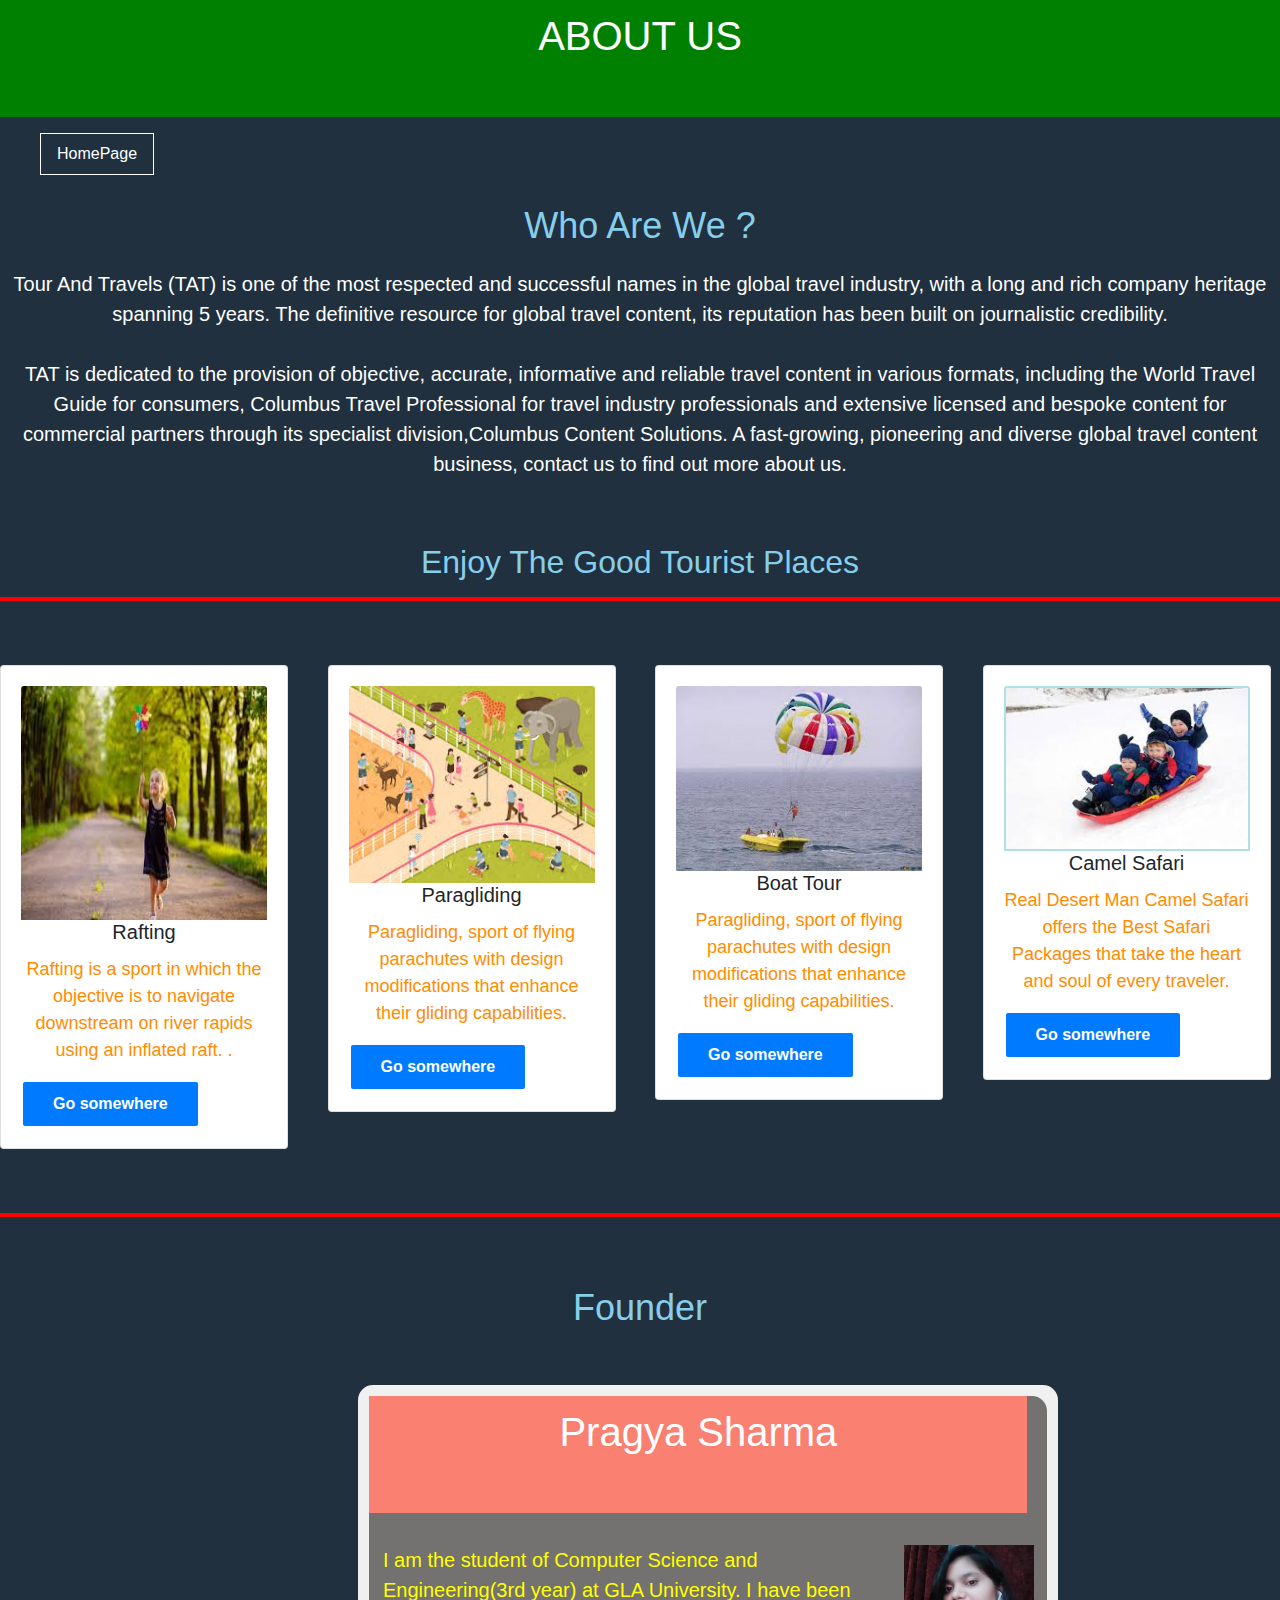
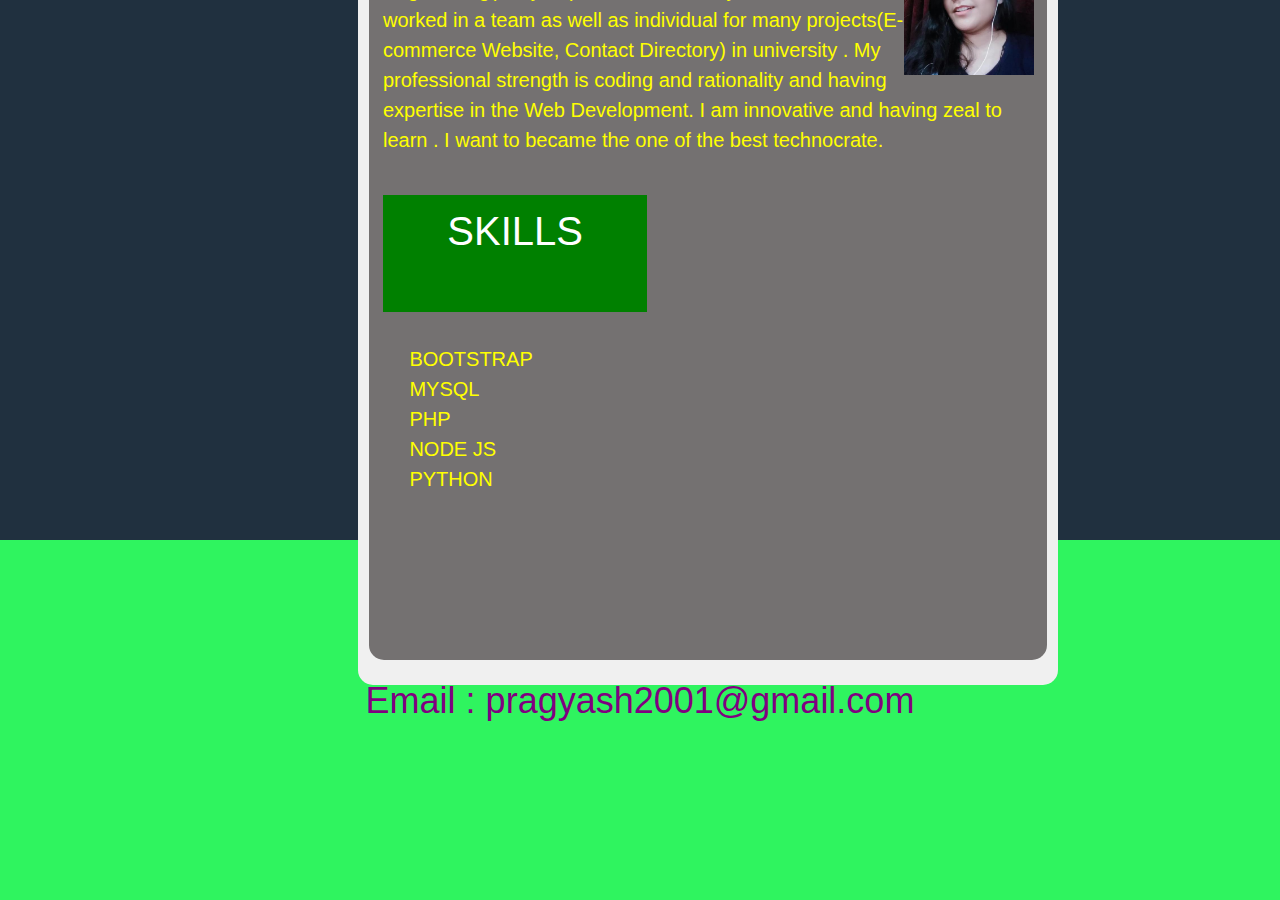
<file: About.html>
<!DOCTYPE html>
<html lang="en">

<head>
  <meta charset="UTF-8">
  <meta name="viewport" content="width=device-width, initial-scale=1.0">
  <link rel="stylesheet" href="https://stackpath.bootstrapcdn.com/bootstrap/4.5.2/css/bootstrap.min.css"
    integrity="sha384-JcKb8q3iqJ61gNV9KGb8thSsNjpSL0n8PARn9HuZOnIxN0hoP+VmmDGMN5t9UJ0Z" crossorigin="anonymous">
  <title>About Page</title>
  <link href="tourstyle.css" rel="stylesheet" type="text/css">
  
</head>
<style>
  h1 {
    text-align: center;
    background-color: green;
    height: 13vh;
    padding: 12px 12px;
    color: white;
  }

  p {
    text-align: center;
    color: skyblue;
    font-size: 36px;
  }

  hr.hrstyle {
    border: 2px solid red;
  }


  #foursquare {
    background: #F0F0F0;
    width: auto;
    height: auto;
    margin: 10px auto;
    padding: 1px;
    margin-left: 300px;
    display: block;
    position: absolute;
    border-radius: 15px;

  }

  #topleft {
    background: #747171;
    width: 390px;
    height: 410px;
    margin: 9px;
    display: block;
    float: left;
    border-radius: 15px;
  }

  #topright {
    background: #747171;
    width: 390px;
    height: 410px;
    margin: 10px;
    display: block;
    float: left;
    border-radius: 15px;
  }

  #bottomleft {
    background: #747171;
    width: 390px;
    height: 410px;
    margin: 9px;
    display: block;
    float: left;
    clear: left;
    border-radius: 15px;
  }

  #bottomright {
    background: #747171;
    width: 390px;
    height: 410px;
    margin: 10px;
    display: block;
    float: left;
    border-radius: 15px;
  }
</style>
</style>

<body style="background-color: #20303f;">
  
  <nav>
     <h1>ABOUT US</h1>
     
     <span class="navbar-text">
      <ul>
        <li class="nav-item">
          <a class="nav-link" href="TourHome.html" style="color: #fff; border: 1px solid white; ">HomePage</a>
        </li>
        </ul>
        </span>
    
  </nav>

  <p>Who Are We ?</p>
  <p style="color: #fff; font-size: 20px;">
    Tour And Travels (TAT) is one of the most respected and successful names in the global travel 
    industry, with a long and rich company heritage spanning 5 years.

The definitive resource for global travel content, its reputation has been built on journalistic credibility.
<br />
<br />
TAT is dedicated to the provision of objective, accurate, informative and reliable travel content in various 
formats, including the World Travel Guide for consumers, Columbus Travel Professional for 
travel industry professionals and extensive licensed and bespoke content for commercial 
partners through its specialist division,Columbus Content Solutions.


A fast-growing, pioneering and diverse global travel content business, contact us to find out more about us.
  </p>
 
  <br />
  <br />
  <h2 style="text-align: center; color: skyblue">Enjoy The Good Tourist Places</h2>
  <hr class="hrstyle">
  <br >
  <br>
  <div class="row">
    <div class="col-sm-3">
      <div class="card" style="width: 18rem;">
        <div class="card-body">
          <img src="balun.png" style="height: 26vh;" class="card-img-top">
          <h5 class="card-title" style="text-align: center;">Rafting</h5>
          <p class="card-text" style="font-size: 18px; color: darkorange;">Rafting is a  sport in which the objective is to navigate downstream on river rapids using an inflated raft.
            .</p>
          <a href="galaryPage.html" class="btn btn-primary">Go somewhere</a>
        </div>
      </div>
    </div>
    <div class="col-sm-3">
      <div class="card" style="width: 18rem;">
        <div class="card-body">
          <img src="zoo.png" class="card-img-top  responsive">
          <h5 class="card-title" style="text-align: center;">Paragliding</h5>
          <p class="card-text" style="font-size: 18px; color: darkorange;">Paragliding, sport of flying parachutes with design modifications that enhance their gliding capabilities.</p>
          <a href="galaryPage.html" class="btn btn-primary">Go somewhere</a>
        </div>
      </div>
    </div>
    <div class="col-sm-3">
      <div class="card" style="width: 18rem;">
        <div class="card-body">
          <img src="abtpic1.png" class="card-img-top responsive">
          <h5 class="card-title" style="text-align: center;">Boat Tour</h5>
          <p class="card-text" style="font-size: 18px; color: darkorange;">Paragliding, sport of flying parachutes with design modifications that enhance their gliding capabilities.</p>
          <a href="galaryPage.html" class="btn btn-primary">Go somewhere</a>
        </div>
      </div>
    </div>
    <div class="col-sm-3">
      <div class="card" style="width: 18rem;">
        <div class="card-body">
          <img src="abtchpic2.png " style="border: 2px solid powderblue" class="card-img-top responsive">
          <h5 class="card-title" style="text-align: center;">Camel Safari</h5>
          <p class="card-text" style="font-size: 18px; color: darkorange;">Real Desert Man Camel Safari offers the Best Safari Packages that take the heart and soul of every traveler.</p>
          <a href="galaryPage.html" class="btn btn-primary">Go somewhere</a>
        </div>
      </div>
    </div>
  </div>

  <br>
  <br />
  <hr class="hrstyle">
  <br>
  <br />
  <p>Founder</p>
  <br>



  <div id="foursquare" style="margin-left: 28%; height: 100vh; width: 700px;">
    <div id="bottomright" style="height: 96vh; width: 678px;">
      
    <h1 style="text-align:center; font-size:40px; margin-right:20px; color:white; background-color: salmon">Pragya Sharma</h1>
    <br />
    <img src="pragya.png" width="130px" height="130vh" class="right responsive" style="margin-right: 2%; float: right;">
 
    <p style="text-align: left; font-size: 20px; margin-left: 2%; color: yellow;" >
      I am the student of Computer Science and Engineering(3rd year)  at GLA University. I have  been  worked in a team  as well as individual for many projects(E-commerce Website, Contact Directory) in university . My professional strength is coding and rationality and having expertise in the Web Development. I am innovative and having zeal to learn . I want to became the one of the best technocrate.
        </p>
        <br>
        <h1 style="text-align:center; margin-left: 2%; font-size:40px; margin-right:400px; color:white; background-color: green">SKILLS</h1>
        <br>
        <ul>
          <li style="color: yellow; font-size: 20px">BOOTSTRAP</li><br>
          <li style="color: yellow; font-size: 20px">MYSQL</li><br>
          <li style="color: yellow; font-size: 20px">PHP</li><br>
          <li style="color: yellow; font-size: 20px">NODE JS</li><br>
          <li style="color: yellow; font-size: 20px">PYTHON</li><br>

        </ul>
         
    </div>
  </div>
  <br>
  <br>
<div>
  <footer style="background-color:#2ff45f; height: 40vh; width: 100%; margin-top: 56%;">
               <p  style="color: purple; padding:80px 80px; "><a href="#" style="color: purple;">Tour and Travel</a> : Pragya Sharma
              <br /> Email : pragyash2001@gmail.com</p>

  </footer>
  </div>

</body>
</html>
</file>
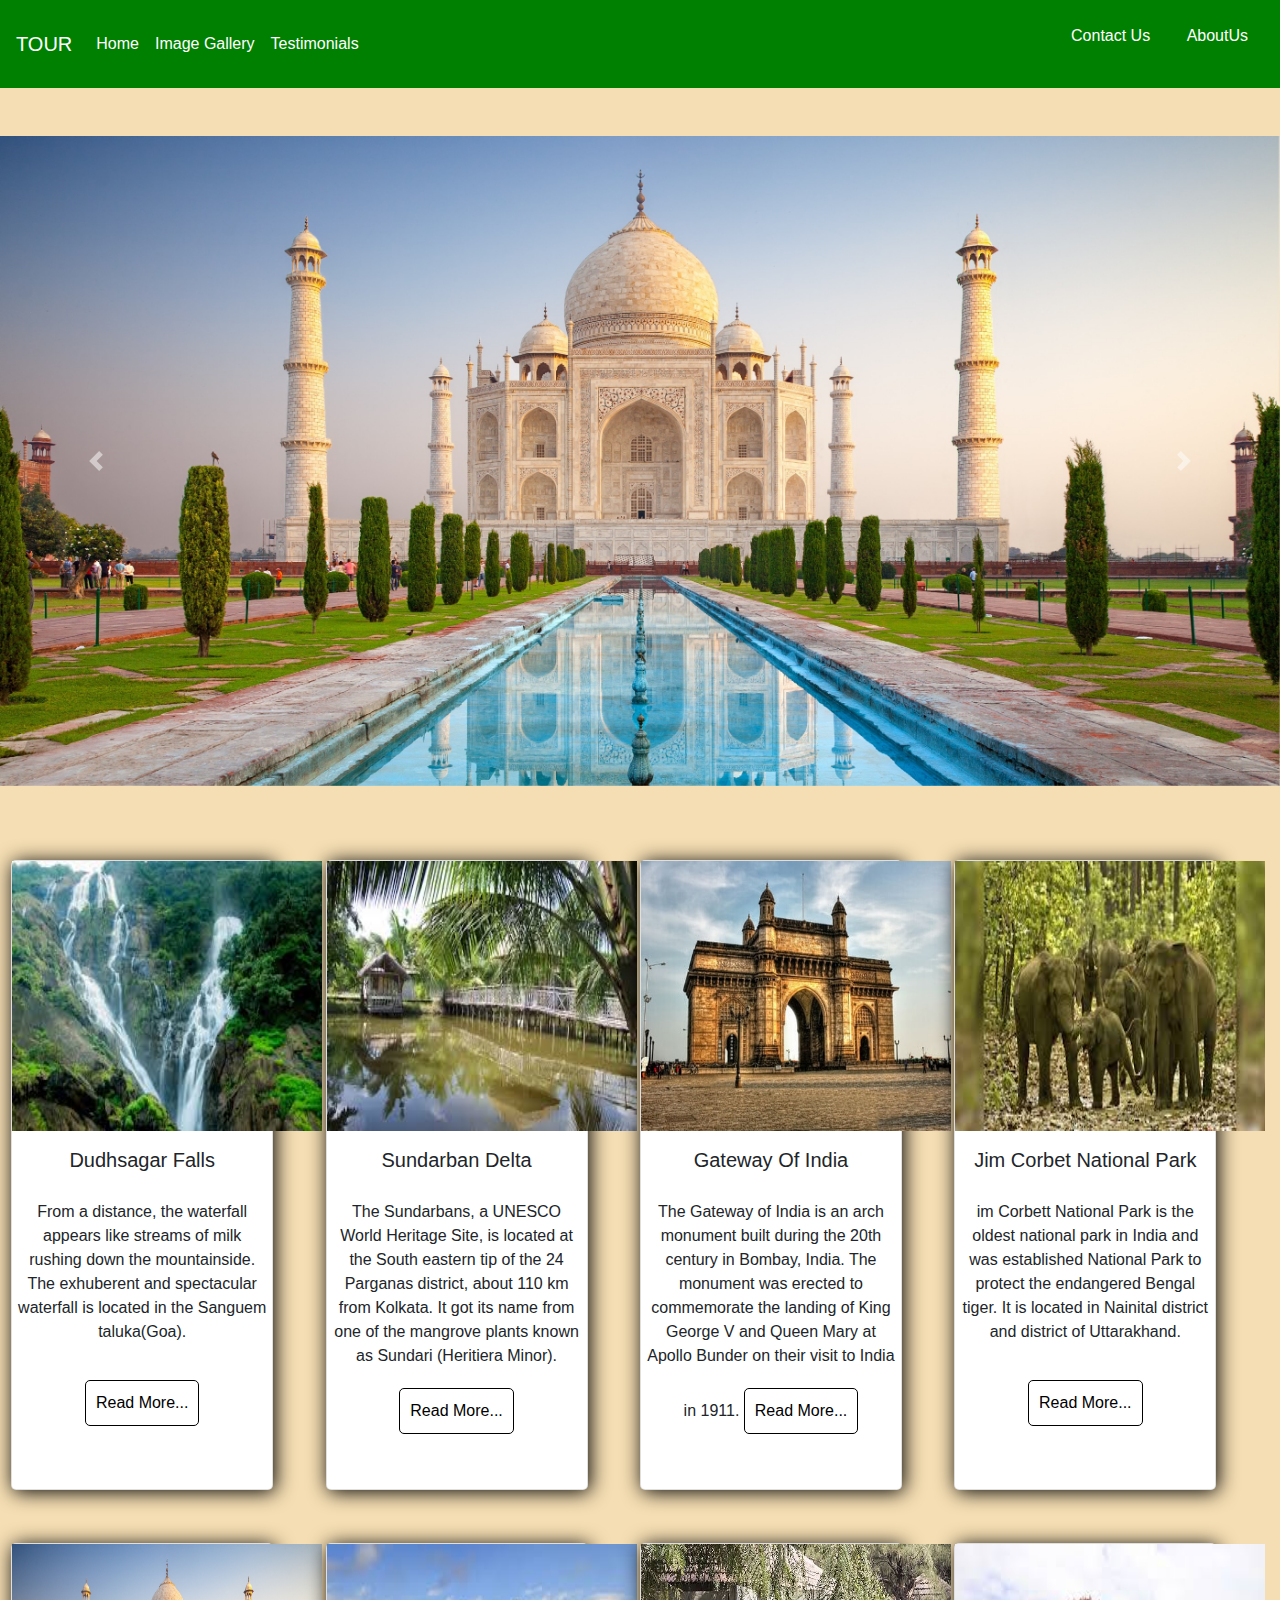
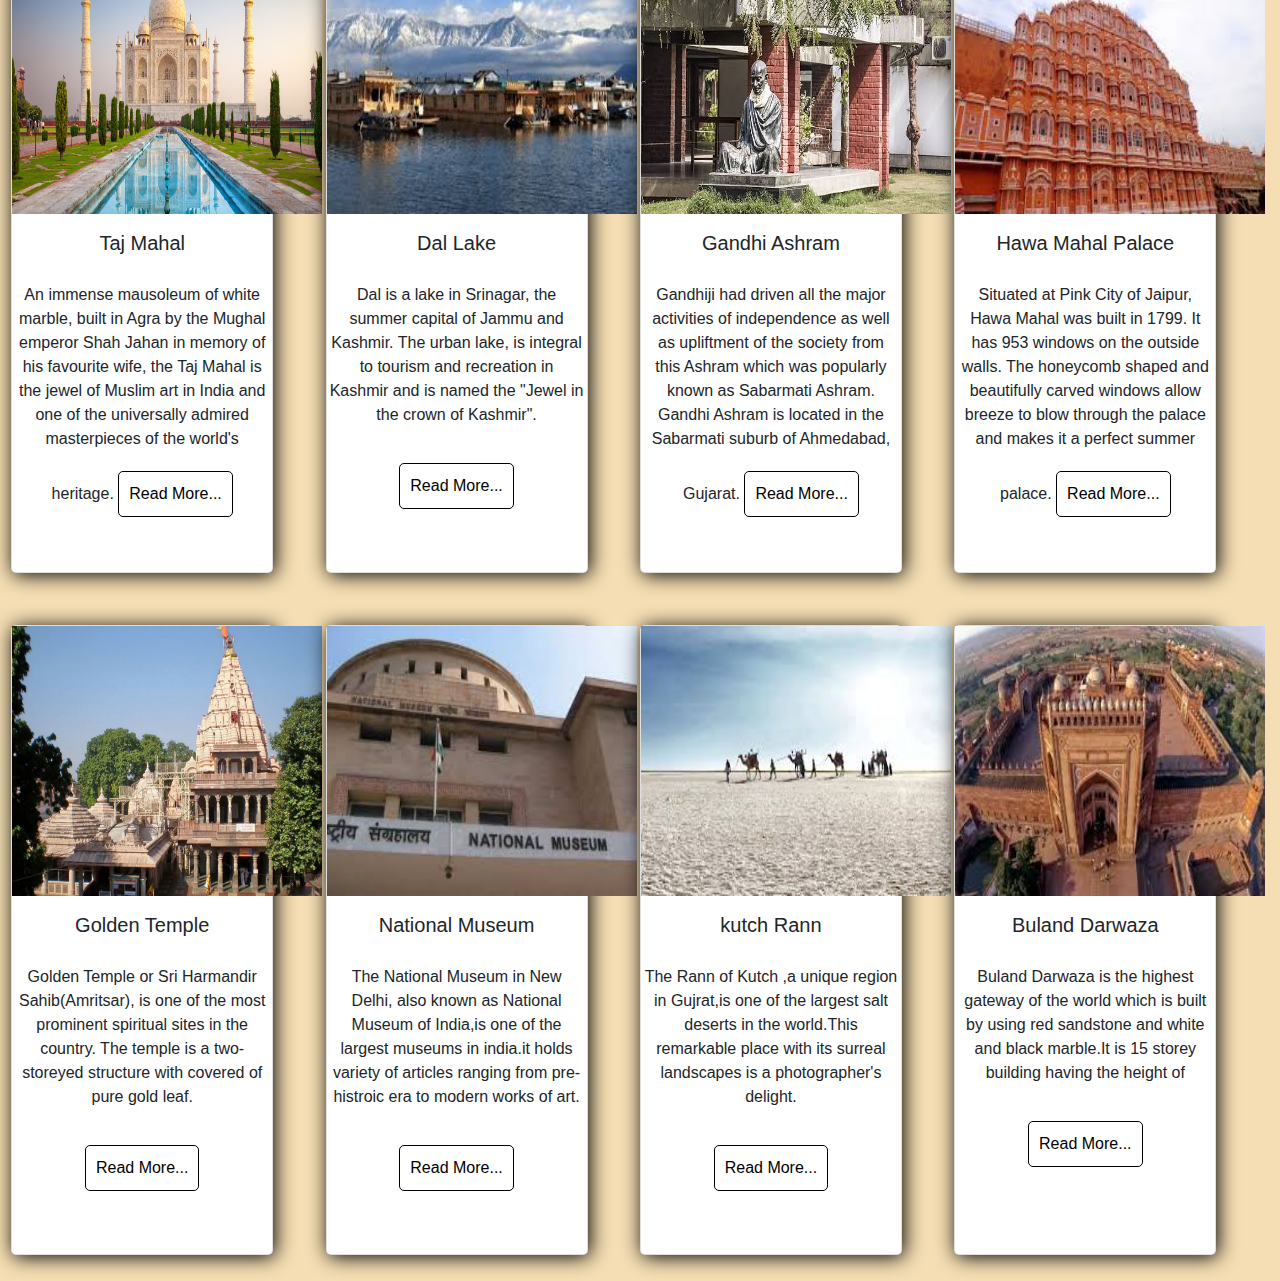
<file: galaryPage.html>
<!DOCTYPE html>
<html lang="en">

<head>
    <meta charset="UTF-8">
    <meta name="viewport" content="width=device-width, initial-scale=1.0">
    <title>Gallray Images</title>
    <link href="tourstyle.css" rel="stylesheet" type="text/css">
    <link rel="stylesheet" href="https://stackpath.bootstrapcdn.com/bootstrap/4.5.2/css/bootstrap.min.css"
        integrity="sha384-JcKb8q3iqJ61gNV9KGb8thSsNjpSL0n8PARn9HuZOnIxN0hoP+VmmDGMN5t9UJ0Z" crossorigin="anonymous">
</head>
<style>
    .main{

margin: 2%;
}

.card{
    width: 20%;
    display: inline-block;
    box-shadow: 2px 2px 20px black;
    border-radius: 5px; 
    margin: 2%;
    height: 70vh;
   }
/*
.image img{
 width: 100%;
 border-top-right-radius: 5px;
 border-top-left-radius: 5px;
 


}
*/
.title{

text-align: center;
padding: 10px;

}

h1{
 font-size: 20px;
}
.image {
        display: inline-block;
        text-align: center;
        width: 20%;
    
    }
.image img {
        display: block;
        width: 310px;
        height: 30vh;
        cursor: pointer;
        transform: scale(1);
        transition: 0.2s ease-in-out;
}

.image  img:hover {
        transform: scale(1.1);
    }

.des{
 padding: 3px;
 text-align: center;

 padding-top: 10px;
 border-bottom-right-radius: 5px;
 border-bottom-left-radius: 5px;
}

button{
margin-top :20px;
 margin-bottom: 10px;
 background-color: white;
 border: 1px solid black;
 border-radius: 5px;
 padding:10px;
}
button:hover{
 background-color: black;
 color: white;
 transition: .5s;
 cursor: pointer;
}

    /*
    .image {
        display: inline-block;
        text-align: center;
        width: 33%;
        float: left;
    }

    figure {
        overflow: hidden;
        margin: 0 10px;
    }

    p {
        padding: 0 10px;
    }

    .image img {
        display: block;
        width: 390px;
        height: 35vh;
        cursor: pointer;
    
    
    }

    .image #zoom-In img {
        transform: scale(1);
        transition: 0.3s ease-in-out;
    }

    .image #zoom-In :hover img {
        transform: scale(1.5);
    }
    */
</style>

<body style="background-color: wheat;">
    <nav class="navbar navbar-expand-lg navbar-light B">
        <a class="navbar-brand" href="index.html" style="color: #fff;">TOUR</a>
        <button class="navbar-toggler " type="button" data-toggle="collapse" data-target="#navbarText"
            aria-controls="navbarText" aria-expanded="false" aria-label="Toggle navigation">
            <span class="navbar-toggler-icon"></span>
        </button>
        <div class="collapse navbar-collapse" id="navbarText">
            <ul class="navbar-nav mr-auto">
                <li class="nav-item active ">
                    <a class="nav-link" href="TourHome.html" style="color: #fff; border: none;">Home <span
                            class="sr-only">(current)</span></a>
                </li>
                <li class="nav-item">
                    <a class="nav-link" href="galaryPage.html" style="color: #fff; border: none;">Image Gallery</a>
                </li>
                <li class="nav-item">
                    <a class="nav-link" href="Test.html" style="color: #fff; border: none;">Testimonials</a>
                </li>
            </ul>
            <span class="navbar-text">
                <ul>
                    <li class="nav-item">
                        <a class="nav-link" href="ContactUsPage.html" style="color: #fff; border: none;">Contact Us</a>
                    </li>
                    <li class="nav-item">
                        <a class="nav-link" href="About.html" style="color: #fff; border: none;">AboutUs</a>
                    </li>

                </ul>
            </span>
        </div>
    </nav>
    <br />
    <br />
    <div id="carouselExampleControls" class="carousel slide" data-ride="carousel">
        <div class="carousel-inner">
            <div class="carousel-item active">
                <img class="d-block w-100" src="india-taj.jpg" style="height: 650px; width: 100%;">
            </div>
            <div class="carousel-item">
                <img class="d-block w-100" src="homebg.jpg" style="height: 650px; width: 100%;">
            </div>
            <div class="carousel-item">
                <img class="d-block w-100" src="italy.jpg" style="height: 650px; width: 100%;">
            </div>
        </div>
        <a class="carousel-control-prev" href="#carouselExampleControls" role="button" data-slide="prev">
            <span class="carousel-control-prev-icon" aria-hidden="true"></span>
            <span class="sr-only">Previous</span>
        </a>
        <a class="carousel-control-next" href="#carouselExampleControls" role="button" data-slide="next">
            <span class="carousel-control-next-icon" aria-hidden="true"></span>
            <span class="sr-only">Next</span>
        </a>
    </div>
    <br>
    <br />
    <!--
    <div class="row">
        <div class="image">
            <div id="zoom-In">
                <figure>
                    <img src="india-taj.jpg" alt="" style="margin-left: 1%;"/>

                </figure>
                <h3>zoom in</h3>
                <p>sdfg erth gh fgh fdgh fsdgh fdgh dfsgh dfv sdfgdfgf f <br> fdgfh fhgfh fghfgh ghfgh dhgh fhg


                </p>
            </div>
        </div>
        <div class="image">
            <div id="zoom-In">
                <figure>
                    <img src="redfort.jpg" alt=""  />

                </firgure>
                <h3>redfort</h3>
                <p>sdfg erth gh fgh fdgh fsdgh fdgh dfsgh dfv sdfgdfgf f <br> fdgfh fhgfh fghfgh ghfgh dhgh fhg


                </p>
            </div>
        </div>
        <div class="image">
            <div id="zoom-In">
                <figure>
                    <img src="mnali.jpg" alt=""  />

                </figure>
                <h3>Mnali </h3>
                <p>sdfg erth gh fgh fdgh fsdgh fdgh dfsgh dfv sdfgdfgf f <br> fdgfh fhgfh fghfgh ghfgh dhgh fhg</p>
            </div>
        </div>
    </div>
     <br />
     <br>
     <div class="row">
        <div class="image">
            <div id="zoom-In">
                <figure>
                    <img src="Gandhi_ashram.jpg" alt="" style="margin-left: 1%;" />

                </figure>
                <h3>gandhi asram</h3>
                <p>sdfg erth gh fgh fdgh fsdgh fdgh dfsgh dfv sdfgdfgf f <br> fdgfh fhgfh fghfgh ghfgh dhgh fhg


                </p>
            </div>
        </div>
        <div class="image">
            <div id="zoom-In">
                <figure>
                    <img src="gateway.jpg" alt=""  />

                </figure>
                <h3>gateway</h3>
                <p>sdfg erth gh fgh fdgh fsdgh fdgh dfsgh dfv sdfgdfgf f <br> fdgfh fhgfh fghfgh ghfgh dhgh fhg


                </p>
            </div>
        </div>
        <div class="image">
            <div id="zoom-In">
                <figure>
                    <img src="Ujjain.jpg" alt=""/>

                </figure>
                <h3>ujain </h3>
                <p>sdfg erth gh fgh fdgh fsdgh fdgh dfsgh dfv sdfgdfgf f <br> fdgfh fhgfh fghfgh ghfgh dhgh fhg


                </p>
            </div>
        </div>
    </div>
    <br />
    <br />
    <div class="row">
        <div class="image">
            <div id="zoom-In">
                <figure>
                    <img src="hvamhal.jpg" alt="" style="margin-left: 1%;" />

                </figure>
                <h3>hvamahal</h3>
                <p>sdfg erth gh fgh fdgh fsdgh fdgh dfsgh dfv sdfgdfgf f <br> fdgfh fhgfh fghfgh ghfgh dhgh fhg


                </p>
            </div>
        </div>
        <div class="image">
            <div id="zoom-In">
                <figure>
                    <img src="dhljhel.jpg" alt=""  />

                </figure>
                <h3>dhljeel </h3>
                <p>sdfg erth gh fgh fdgh fsdgh fdgh dfsgh dfv sdfgdfgf f <br> fdgfh fhgfh fghfgh ghfgh dhgh fhg


                </p>
            </div>
        </div>
        <div class="image">
            <div id="zoom-In">
                <figure>
                    <img src="zimpark.jpg" alt="" />

                </figure>
                <h3>park</h3>
                <p>sdfg erth gh fgh fdgh fsdgh fdgh dfsgh dfv sdfgdfgf f <br> fdgfh fhgfh fghfgh ghfgh dhgh fhg


                </p>
            </div>
        </div>
    </div>
    <br />
    <br />
    <div class="row">
        <div class="image">
            <div id="zoom-In">
                <figure>
                    <img src="sunderban.jpg" alt="" style="margin-left: 1%;" />

                </figure>
                <h3>sunderban </h3>
                <p>sdfg erth gh fgh fdgh fsdgh fdgh dfsgh dfv sdfgdfgf f <br> fdgfh fhgfh fghfgh ghfgh dhgh fhg


                </p>
            </div>
        </div>
        <div class="image">
            <div id="zoom-In">
                <figure>
                    <img src="dudhsagar.jpg" alt="" />

                </figure>
                <h3>dudh sagar</h3>
                <p>sdfg erth gh fgh fdgh fsdgh fdgh dfsgh dfv sdfgdfgf f <br> fdgfh fhgfh fghfgh ghfgh dhgh fhg


                </p>
            </div>
        </div>
        <div class="image">
            <div id="zoom-In">
                <figure>
                    <img src="pnjab.jpg" alt="" />

                </figure>
                <h3>pnjav</h3>
                <p>sdfg erth gh fgh fdgh fsdgh fdgh dfsgh dfv sdfgdfgf f <br> fdgfh fhgfh fghfgh ghfgh dhgh fhg


                </p>
            </div>
        </div>
    </div>
-->
<div class="row">

  <div class="card">
      <div class="image">
       <img src="dudhsagar.jpg">
       </div>
    <div class="title">
     <h1>Dudhsagar Falls</h1>
    </div>
    <div class="des">
     <p>From a distance, the waterfall appears like streams of milk rushing down the mountainside. The exhuberent and spectacular waterfall is located in the Sanguem taluka(Goa).</p>
 <a href="https://www.thrillophilia.com/10-best-places-to-visit-in-goa">
     <button>Read More...</button>
     </a>
    </div>
    </div>
    
    <!--cards -->
    
  
  <div class="card">
    <div class="image" >
    
       <img src="sunderban.jpg">
    </div>
    <div class="title">
     <h1>Sundarban Delta</h1>
    </div>
    <div class="des">
     <p>The Sundarbans, a UNESCO World Heritage Site, is located at the South eastern tip of the 24 Parganas district, about 110 km from Kolkata. It got its name from one of the mangrove plants known as Sundari (Heritiera Minor).
    <a href="https://www.wbtourismgov.in/">
     <button>Read More...</button>
     </a>
    </p>
    </div>
    
    </div>

    <!--cards -->
    
    
    <div class="card">
    
    <div class="image">
       <img src="gateway.jpg">
    </div>
    <div class="title">
     <h1>
    Gateway Of India</h1>
    </div>
    <div class="des">
     <p>The Gateway of India is an arch monument built during the 20th century in Bombay, India. The monument was erected to commemorate the landing of King George V and Queen Mary at Apollo Bunder on their visit to India in 1911.
   <a href="https://www.tourmyindia.com/blog/hill-stations-in-india/">
     <button>Read More...</button>
     </a>
    </p>
    </div>
</div>
    <!--cards -->
    
    <div class="card">
    
    <div class="image">
       <img src="zimpark.jpg">
    </div>
    <div class="title">
     <h1>
    Jim Corbet National Park</h1>
    </div>
    <div class="des">
     <p>im Corbett National Park is the oldest national park in India and was established  National Park to protect the endangered Bengal tiger. It is located in Nainital district and district of Uttarakhand. </p>
    <a href="https://blog.thomascook.in/10-most-beautiful-places-to-visit-in-uttarakhand/">
     <button>Read More...</button>
    </a>
    </div>
    </div>
</div>
    <!--cards -->
    
 <div class="row">
    <div class="card">
    
    <div class="image">
       <img src="india-taj.jpg">
    </div>
    <div class="title">
     <h1>Taj Mahal</h1>
    </div>
    <div class="des">
     <p>An immense mausoleum of white marble, built in Agra by the Mughal emperor Shah Jahan in memory of his favourite wife, the Taj Mahal is the jewel of Muslim art in India and one of the universally admired masterpieces of the world's heritage. 
    
    <a href="http://www.uptourism.gov.in/">
    <button>Read More...</button>
    </a>
</p>
    </div>
    </div>
    <!--cards -->
    
    <div class="card">
    
    <div class="image">
       <img src="dal.png">
    </div>
    <div class="title">
     <h1>Dal Lake</h1>
    </div>
    <div class="des">
     <p>Dal is a lake in Srinagar, the summer capital of Jammu and Kashmir. The urban lake, is integral to tourism and recreation in Kashmir and is named the "Jewel in the crown of Kashmir".</p>
   <a href="http://www.jktourism.jk.gov.in/">
     <button>Read More...</button>
     </a>
    </div>
    </div>
    <!--cards -->  
    
    <div class="card">
    
    <div class="image">
       <img src="Gandhi_ashram.jpg">
    </div>
    <div class="title">
     <h1>
    Gandhi Ashram</h1>
    </div>
    <div class="des">
     <p>Gandhiji had driven all the major activities of independence as well as upliftment of the society from this Ashram which was popularly known as Sabarmati Ashram. Gandhi Ashram is located in the Sabarmati suburb of Ahmedabad, Gujarat. 
  <a href="https://www.gujarattourism.com/?gclid=EAIaIQobChMIt6iPk_HY6wIVEYJLBR1mWAJiEAAYASAAEgKegfD_BwE">
     <button>Read More...</button>
     </a>
    </p>
    </div>
    </div>
    <!--cards -->
    
    
    <div class="card">
    
    <div class="image">
       <img src="hvamhal.jpg">
    </div>
    <div class="title">
     <h1>Hawa Mahal Palace</h1>
    </div>
    <div class="des">
     <p>Situated at Pink City of Jaipur, Hawa Mahal was built in 1799. It has 953 windows on the outside walls. The honeycomb shaped and beautifully carved windows allow breeze to blow through the palace and makes it a perfect summer palace.
   <a href="https://www.tourmyindia.com/states/rajasthan/hawa-mahal-jaipur.html">
     <button>Read More...</button>
     </a>
    </p>
    </div>
    </div>
 </div>
    <!--cards -->
    
    
 <div class="row">
    <div class="card">
    
    <div class="image">
       <img src="Ujjain.jpg">
    </div>
    <div class="title">
     <h1>Golden Temple</h1>
    </div>
    <div class="des">
    
        <p>Golden Temple or Sri Harmandir Sahib(Amritsar), is one of the most prominent spiritual sites in the country. The temple is a two-storeyed structure with  covered of pure gold leaf.</p>
    
        <a href="https://www.tourmyindia.com/states/rajasthan/hawa-mahal-jaipur.html">
     <button>Read More...</button>
     </a>

    </div>
    </div>


     <!--cards -->
    
    
     <div class="card">
    
        <div class="image">
           <img src="national-musium.png">
        </div>
        <div class="title">
         <h1>National Museum</h1>
        </div>
        <div class="des">
        
            <p>The National Museum in New Delhi, also known as National Museum of India,is one of the largest museums in india.it holds variety of articles ranging from pre-histroic era to modern works of art.</p>
        
            <a href="https://www.holidify.com/country/india/places-to-visit.html">
         <button>Read More...</button>
         </a>
    
        </div>
        </div>
        

           <!--cards -->
    
    
     <div class="card">
    
        <div class="image">
           <img src="kutch-rann.png">
        </div>
        <div class="title">
         <h1>kutch Rann</h1>
        </div>
        <div class="des">
        
            <p>The Rann of Kutch ,a unique region in Gujrat,is one of the largest salt deserts in the world.This remarkable place with its surreal landscapes is a photographer's delight. </p>
        
            <a href="https://www.gujarattourism.com/">
         <button>Read More...</button>
         </a>
    
        </div>
        </div>
   
        
           <!--cards -->
    
    
     <div class="card">
    
        <div class="image">
           <img src="drwaja.png">
        </div>
        <div class="title">
         <h1>Buland Darwaza</h1>
        </div>
        <div class="des">
        
            <p>Buland Darwaza is the highest gateway of the world which is built by using red sandstone and white and black marble.It is 15 storey building having the height of </p>
        
            <a href="https://traveltriangle.com/blog/places-to-visit-in-agra/">
         <button>Read More...</button>
         </a>
    
        </div>
        </div>
        </div>     
    <script src="https://code.jquery.com/jquery-3.5.1.slim.min.js" integrity="sha384-DfXdz2htPH0lsSSs5nCTpuj/zy4C+OGpamoFVy38MVBnE+IbbVYUew+OrCXaRkfj" crossorigin="anonymous"></script>
<script src="https://cdn.jsdelivr.net/npm/popper.js@1.16.1/dist/umd/popper.min.js" integrity="sha384-9/reFTGAW83EW2RDu2S0VKaIzap3H66lZH81PoYlFhbGU+6BZp6G7niu735Sk7lN" crossorigin="anonymous"></script>
<script src="https://stackpath.bootstrapcdn.com/bootstrap/4.5.2/js/bootstrap.min.js" integrity="sha384-B4gt1jrGC7Jh4AgTPSdUtOBvfO8shuf57BaghqFfPlYxofvL8/KUEfYiJOMMV+rV" crossorigin="anonymous"></script>
</body>

</html>
</file>
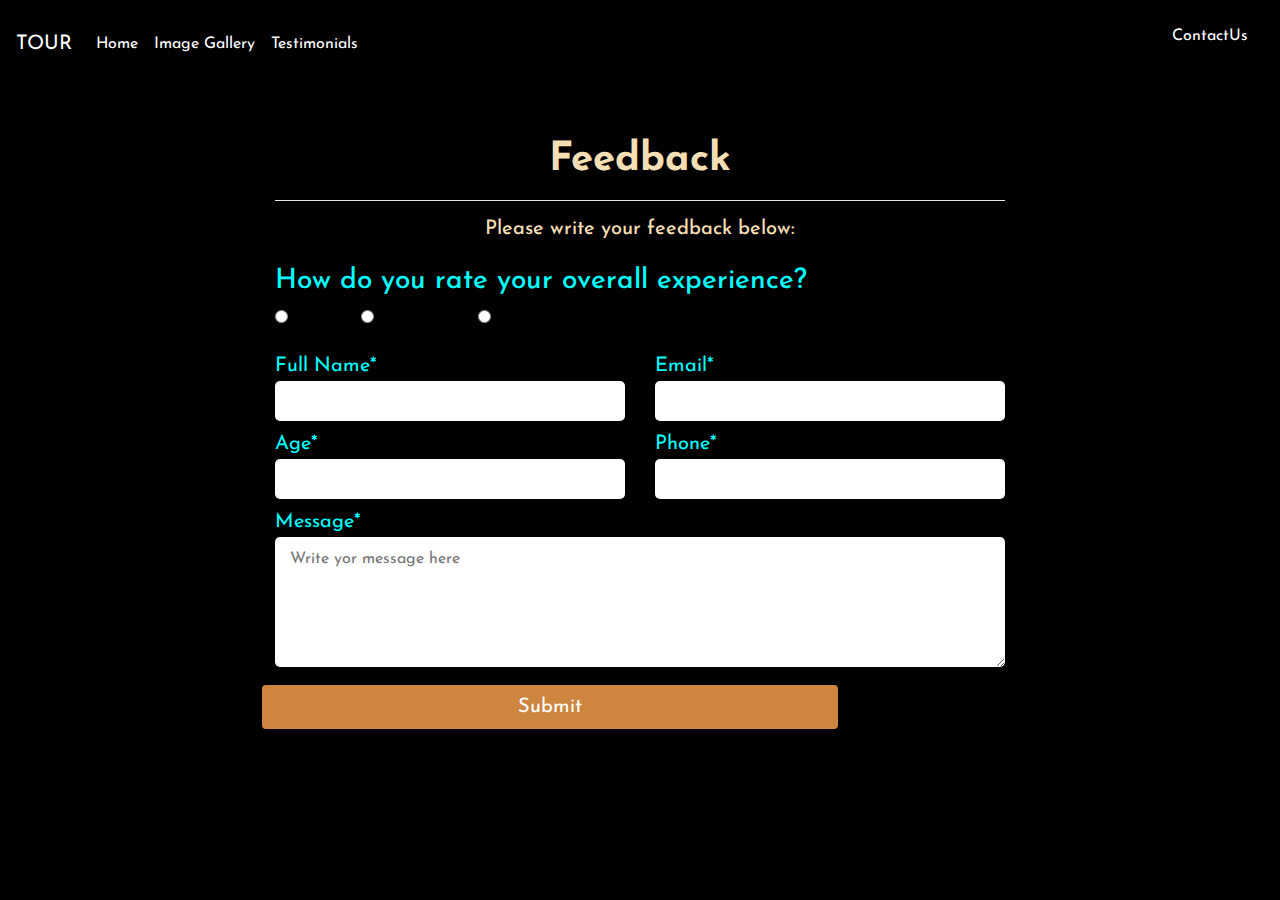
<file: Test.html>
<!DOCTYPE html>
<html lang="en">

<head>
 	<title>Feedback Form</title>
 	<meta charset="utf-8">
 	<meta name="viewport" content="width=device-width, initial-scale=1">
 	<link href="https://fonts.googleapis.com/css?family=Josefin+Sans&display=swap" rel="stylesheet">
	<link rel="stylesheet" href="https://stackpath.bootstrapcdn.com/bootstrap/4.4.1/css/bootstrap.min.css">		
	<script src="https://stackpath.bootstrapcdn.com/bootstrap/4.4.1/js/bootstrap.min.js"></script>
	
	<style type="text/css">
		body{
	background-color: black;
	font-family: 'josefin Sans', Sans-serif;
}
img{
	position: absolute;
	width: 100%;
	height: 100%;
}

.radio-inline{
	margin: 0px 40px 20px 0px;
	cursor: pointer;
}

label{
	color: #000;
}

#text{
	height: 40px;
	border-radius: 5px;
	padding-left: 10px;
	font-size: 14px;
	border: none;
	width: 100%;
	color: #000;
}

#message{
	outline: none;
	border: none;
	padding: 10px 0px 0px 15px;
	font-size: 16px;
	color:#000;
	border-radius: 5px;
	width: 100%
}


	</style>

</head>

<body>
	<nav class="navbar navbar-expand-lg navbar-light B">
		<a class="navbar-brand" href="index.html" style="color: #fff;">TOUR</a>
		<button class="navbar-toggler " type="button" data-toggle="collapse" data-target="#navbarText" aria-controls="navbarText" aria-expanded="false" aria-label="Toggle navigation">
		  <span class="navbar-toggler-icon"></span>
		</button>
		<div class="collapse navbar-collapse" id="navbarText">
		  <ul class="navbar-nav mr-auto">
			<li class="nav-item active ">
			  <a class="nav-link" href="TourHome.html" style="color: #fff; border: none;">Home <span class="sr-only">(current)</span></a>
			</li>
			<li class="nav-item">
			  <a class="nav-link" href="galaryPage.html" style="color: #fff; border: none;">Image Gallery</a>
			</li>
			<li class="nav-item">
			  <a class="nav-link" href="Test.html" style="color: #fff; border: none;">Testimonials</a>
			</li>
		  </ul>
		  <span class="navbar-text">
			<ul>
			  <li class="nav-item">
				<a class="nav-link" href="ContactUsPage.html" style="color: #fff; border: none;">ContactUs</a>
			  </li>
			  <!--
			  <li class="nav-item">
				<a class="nav-link" href="About.html" style="color: #fff; border: none;">AboutUs</a>
			  </li>
			-->
			
			</ul>
		  </span>
		</div>
	  </nav>
<div class="container">
	<div class="row">
		<div class="col-md-2"></div>
		<div class="col-md-8">
			
			<h1 class="text-center mt-5 font-weight-bold" style="color: wheat;">Feedback</h1>
			<hr class="bg-white">
			<h6 class="text-center" style="color: wheat; font-size: 20px;">Please write your feedback below:</h6>
			<h3 class="mt-4" style="color: aqua">How do you rate your overall experience?</h3>

			<form>
				<label class="radio-inline"><input type="radio" name="experience" value="bad">Bad</label>
				<label class="radio-inline"><input type="radio" name="experience" value="bad">Average</label>
				<label class="radio-inline"><input type="radio" name="experience" value="bad">Good</label>

			</div>
			</div>					

			<div class="row">
				<div class="col-md-2"></div>
				<label class="col-md-4" style="color: aqua; font-size: 20px;">Full Name*<br>
					<input type="text" id="text" required="" placeholder=""></label>

					<label class="col-md-4" style="color: aqua; font-size: 20px;">Email*<br>
					<input type="text" id="text" required="" placeholder=""></label>
			</div>

			<div class="row">
				<div class="col-md-2"></div>
				<label class="col-md-4" style="color: aqua; font-size: 20px;">Age*<br>
                    
    
					<input type="number" id="text" required="" placeholder=""></label>

					<label class="col-md-4" style="color: aqua; font-size: 20px;">Phone*<br>
					<input type="number" id="text" required="" placeholder=""></label>
			</div>

			<div class="row">
				<div class="col-md-2"></div>
				<label class="col-md-8" style="color: aqua; font-size: 20px;">Message*<br>
					<textarea id="message" required="" placeholder="Write yor message here" cols="48" rows="5"></textarea></label>
			</div>

						<div class="row">
				<div class="col-md-2"></div>
				<button class="btn" style="width: 45%; position: absolute; background-color: peru; color: white; font-size: 20px; margin-left: 15%;">Submit</button>
			</div>
			</form>
</div>

</body>
</html>
</file>
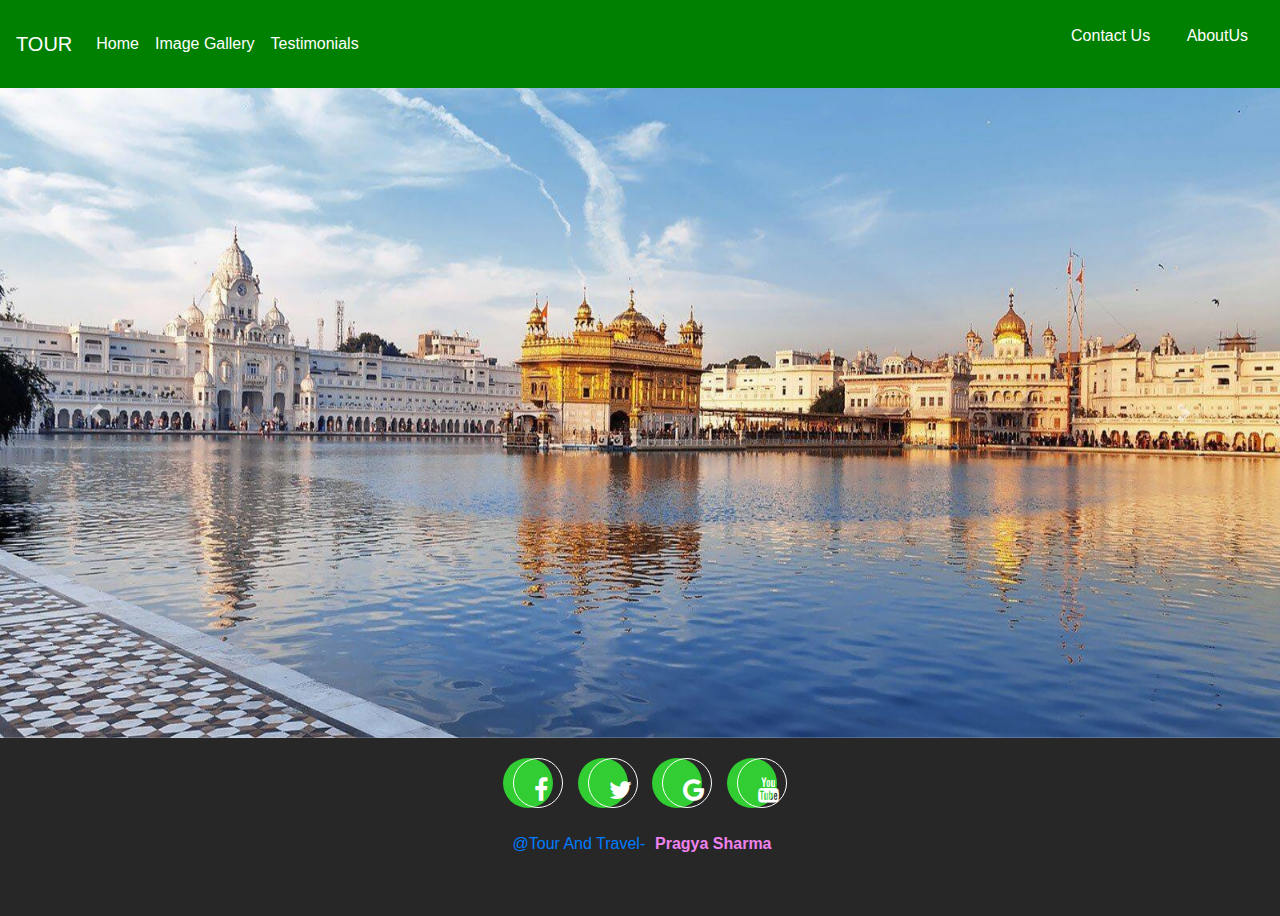
<file: TourHome.html>
<!DOCTYPE html PUBLIC "-//W3C//DTD XHTML 1.O Transitional//EN" "http://www.w3.org/TR/xhtml1/DTD/xhtml1-transitional.dtd">
<html lang="en">
<head>
    <meta charset="UTF-8">
    <meta name="viewport" content="width=device-width, initial-scale=1.0">
    <title>Document</title>
    <link href="tourstyle.css" rel="stylesheet" type="text/css">
    <link rel="stylesheet" href="https://stackpath.bootstrapcdn.com/bootstrap/4.5.2/css/bootstrap.min.css" integrity="sha384-JcKb8q3iqJ61gNV9KGb8thSsNjpSL0n8PARn9HuZOnIxN0hoP+VmmDGMN5t9UJ0Z" crossorigin="anonymous">
    <link rel="stylesheet" href="https://cdnjs.cloudflare.com/ajax/libs/font-awesome/4.7.0/css/font-awesome.min.css">
    

</head>

<body>
  <nav class="navbar navbar-expand-lg navbar-light B">
    <a class="navbar-brand" href="index.html" style="color: #fff;">TOUR</a>
    <button class="navbar-toggler " type="button" data-toggle="collapse" data-target="#navbarText" aria-controls="navbarText" aria-expanded="false" aria-label="Toggle navigation">
      <span class="navbar-toggler-icon"></span>
    </button>
    <div class="collapse navbar-collapse" id="navbarText">
      <ul class="navbar-nav mr-auto">
        <li class="nav-item active ">
          <a class="nav-link" href="TourHome.html" style="color: #fff; border: none;">Home <span class="sr-only">(current)</span></a>
        </li>
        <li class="nav-item">
          <a class="nav-link" href="galaryPage.html" style="color: #fff; border: none;">Image Gallery</a>
        </li>
        <li class="nav-item">
          <a class="nav-link" href="Test.html" style="color: #fff; border: none;">Testimonials</a>
        </li>
      </ul>
      <span class="navbar-text">
        <ul>
          <li class="nav-item">
            <a class="nav-link" href="ContactUsPage.html" style="color: #fff; border: none;">Contact Us</a>
          </li>
          <li class="nav-item">
            <a class="nav-link" href="About.html" style="color: #fff; border: none;">AboutUs</a>
          </li>
        
        </ul>
      </span>
    </div>
  </nav>

  <div id="carouselExampleControls" class="carousel slide" data-ride="carousel" >
    <div class="carousel-inner ">
      <div class="carousel-item active">
        <img src="homebg.jpg" class="d-block w-100" style="height : 650px; width:100%;">
      </div>
      <div class="carousel-item">
        <img src="homebg2.jpg" class="d-block w-100" style="height : 650px; width:100%;">
      </div>
      <div class="carousel-item">
        <img src="racket.jpg" class="d-block w-100" style="height : 650px; width:100%;">
      </div>
    </div>
    <a class="carousel-control-prev" href="#carouselExampleControls" role="button" data-slide="prev">
      <span class="carousel-control-prev-icon" aria-hidden="true"></span>
      <span class="sr-only">Previous</span>
    </a>
    <a class="carousel-control-next" href="#carouselExampleControls" role="button" data-slide="next">
      <span class="carousel-control-next-icon" aria-hidden="true"></span>
      <span class="sr-only">Next</span>
    </a>
  </div>

  <div class="footer-main-div">
     <div class="footer-social-icons">
       <ul>
      
         <li><a href="#" class="ak" target="blank"><i class="fa fa-facebook"  ></i></a></li>
         <li><a href="#" class="ak"  target="blank"><i class="fa fa-twitter" ></i></a></li>
         <li><a href="#"  class="ak" target="blank"><i class="fa fa-google" ></i></a></li>
         <li><a href="#"  class="ak"  target="blank"><i class="fa fa-youtube"  ></i></a></li>
       </ul>
     </div>
     <div class=" mx-auto py-4 px-5 flex flex-wrap flex-col sm:flex-row">
      <p class=" text-sm text-center sm:text-left">
                <a href="https://twitter.com/knyttneve" class="text-gray-600 ml-1" target="_blank" rel="noopener noreferrer">@Tour And Travel- </a>-<strong style="color: violet;">Pragya Sharma</strong>
      </p>
      </div>
  </div>
  
  <script src="https://code.jquery.com/jquery-3.5.1.slim.min.js" integrity="sha384-DfXdz2htPH0lsSSs5nCTpuj/zy4C+OGpamoFVy38MVBnE+IbbVYUew+OrCXaRkfj" crossorigin="anonymous"></script>
<script src="https://cdn.jsdelivr.net/npm/popper.js@1.16.1/dist/umd/popper.min.js" integrity="sha384-9/reFTGAW83EW2RDu2S0VKaIzap3H66lZH81PoYlFhbGU+6BZp6G7niu735Sk7lN" crossorigin="anonymous"></script>
<script src="https://stackpath.bootstrapcdn.com/bootstrap/4.5.2/js/bootstrap.min.js" integrity="sha384-B4gt1jrGC7Jh4AgTPSdUtOBvfO8shuf57BaghqFfPlYxofvL8/KUEfYiJOMMV+rV" crossorigin="anonymous"></script>

</body>
</html>
</file>
<file: tourstyle.css>
body{
      margin: 0;
      padding: 0;
      height: 100%;
      width: 100%;
}
.container{
    height: 130vh;
    width: 100%;
    background-image: url(lake.jpg);
    background-size: cover;
    background-position: center;
    background-repeat: no-repeat;
    transition: 5s;

    animation-name: animate;
    animation-direction: alternate-reverse;
    animation-duration:30s ;
    animation-fill-mode: forwards;
    animation-iteration-count: infinite;
    animation-play-state: running;
    animation-timing-function: ease-in-out;
}

@keyframes animate{
        0%{
            background-image: url(lake.jpg);
        }
        20%{
            background-image: url(main.jpg);
        }
        60%{
            background-image: url(sky.jpg);
        }
        80%{
            background-image: url(1.jpg);
        }
        100%{
            background-image: url(racket.jpg);
        }
}
.con{
    height: 80vh;
    width: 100%;

    background-size: cover;
    background-position: center;
    background-repeat: no-repeat;
    transition: 5s;
    left: 50%;
    height: 75vh;
    width: 100%;

}
.Ahover:hover{
    background-color: white;
    color: palevioletred;
}

.logbtn{
    transition: 0.6s solid ease;
    border: 1px solid #fff;
}
.logbtn:hover{
    background-color:goldenrod;
    padding: 6px 20px;

    color:#fff;
}

.A{
    height: 200px;
    width: 500;
}
.B{
    background-color: green;
}

.button{
     position: absolute;
     top :90%;
     left: 50%;
     transform: translate(-50%,-50%);
     transition: 0.6s solid ease;
    
}
.button :hover{
    background-color: goldenrod;
    border: 1px solid #fff;

}
.btn{
    border: 2px solid #fff;
    padding: 10px 30px;
    color:white;
    text-decoration: none;
    font-weight: 600;
}

.btn :hover{
    color: #fff;

}
ul{
    list-style-type: none;
}
ul li{
    display: inline-block;
}
ul li a{
    text-decoration: none;
    color: #fff;
    padding: 6px 20px;
    border: 1px solid #fff;
    transition: 0.6s solid ease;
}
ul li a:hover{
    background-color:goldenrod;
    color:#fff;
}
.D{
    padding: 6px 20px;
    transition: 0.6s solid ease;
    border: 1px solid #fff;
}
.D:hover{
    background-color:goldenrod;
    

    color:#fff;

}


.textclass{
    color: #fff;
    font-weight: 400;
    margin-top: 60%;

}
.footer-main-div{
    width: 100%;
    height: auto;
    margin :auto;
    background:#272727;
    padding : 20px 0px;
}
.footer-social-icons{
    width: 100%;
    height: auto;
    margin: auto;
}
.footer-social-icons ul{
    margin: 0px;
    padding: 0px;
    text-align: center;
}
.footer-social-icons ul li{
 display: inline-block;
  width: 50px; 
   height: 50px;
    margin: 0px 10px;
     border-radius: 100%;
     background:#32CD32;
    

     
}
.footer-social-icons ul li a{
    color: #fff;
     font-size: 25px;
}
.footer-social-icons ul li a{
    line-height: 50px;
}
.ak{

    display: inline-block;
    width: 50px; 
   height: 50px;
    margin: 0px 10px;
     border-radius: 100%;
}
.ak :hover{
    background-color:goldenrod;
    color:#272727;
    border: none;
    
}
</file>
